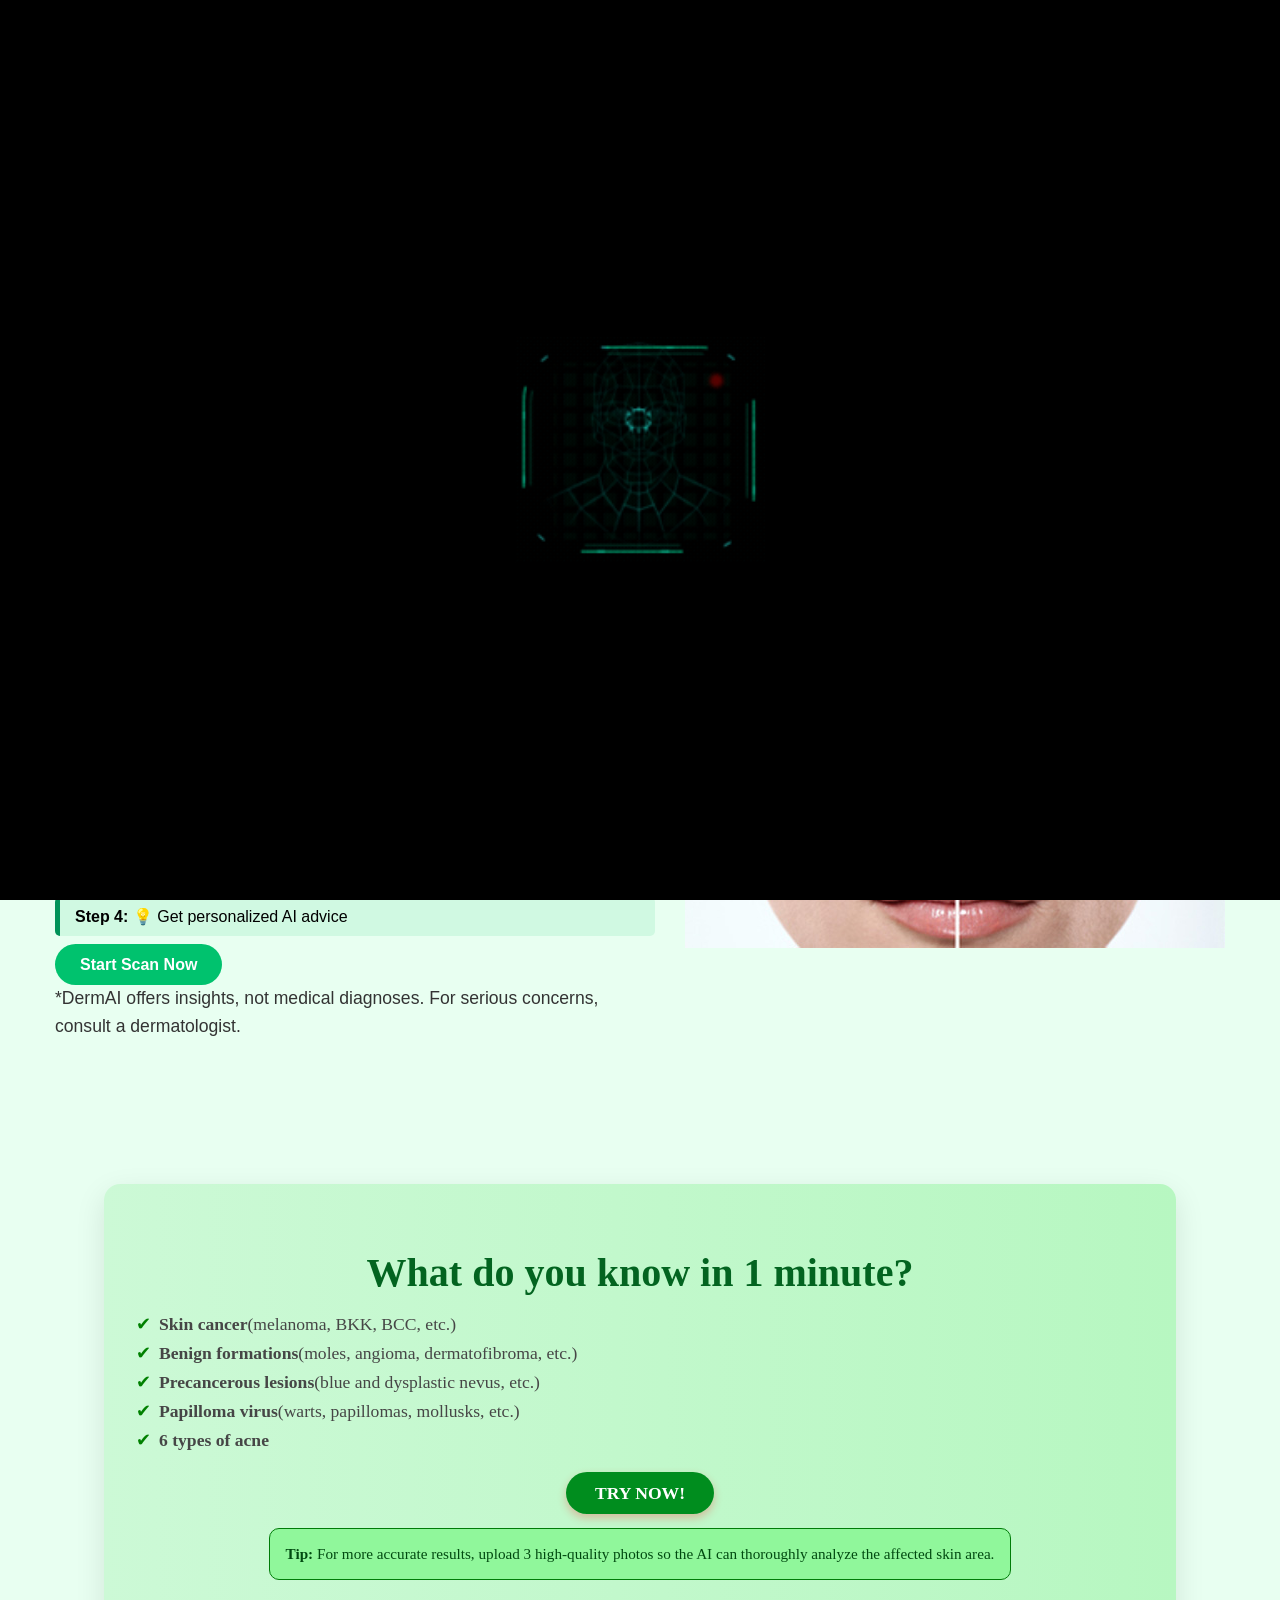
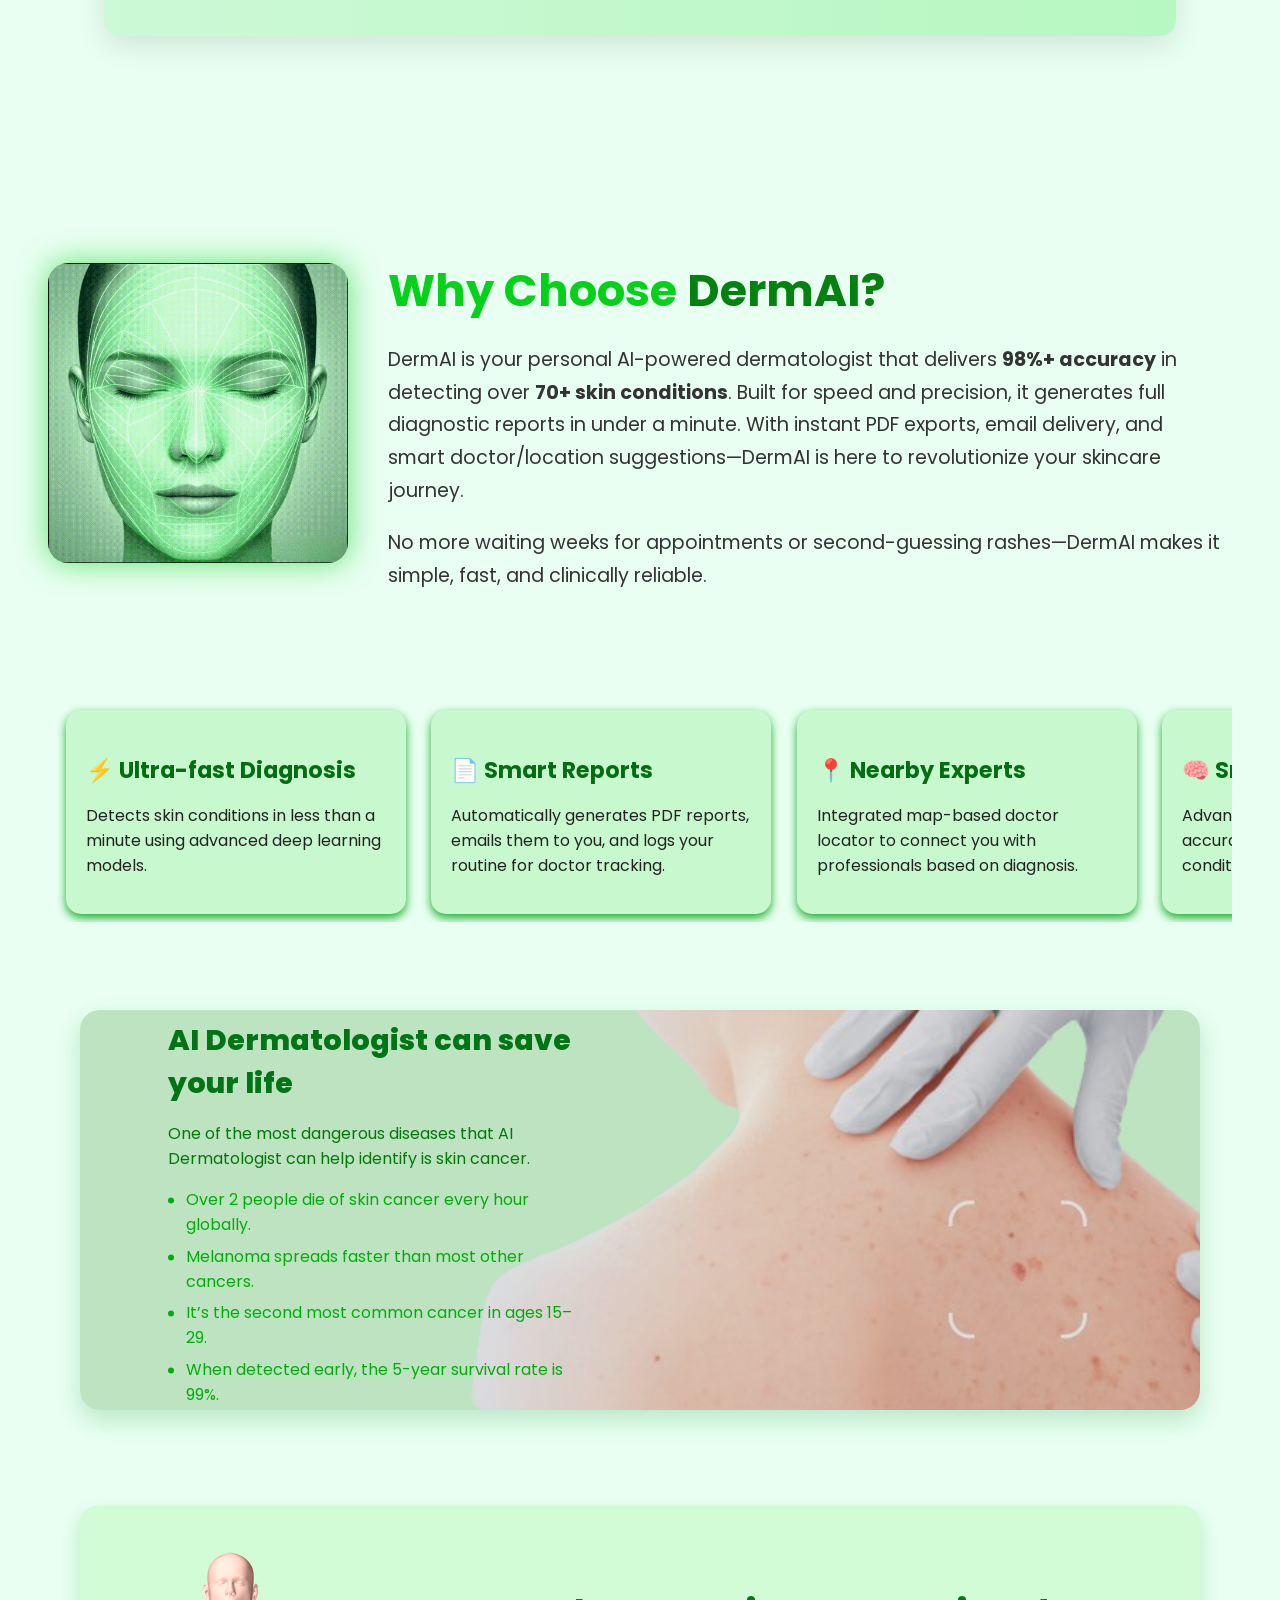
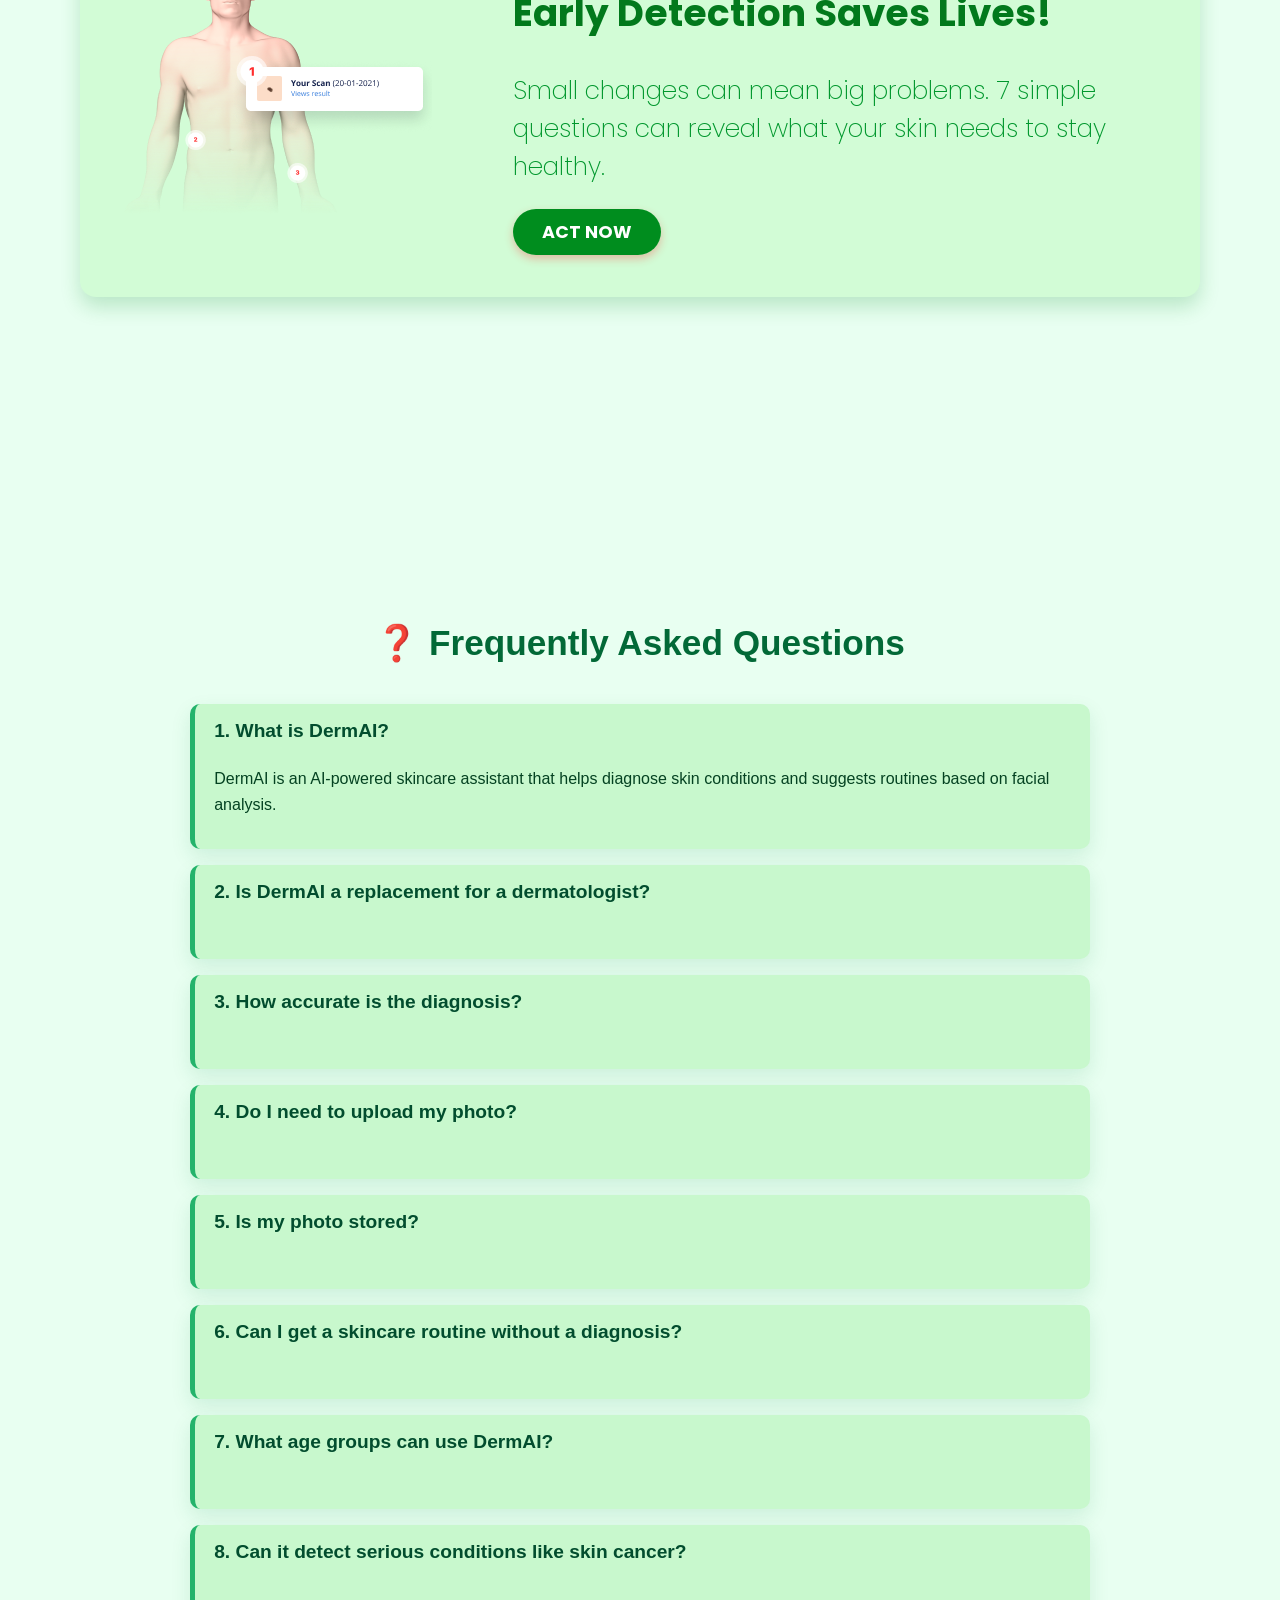
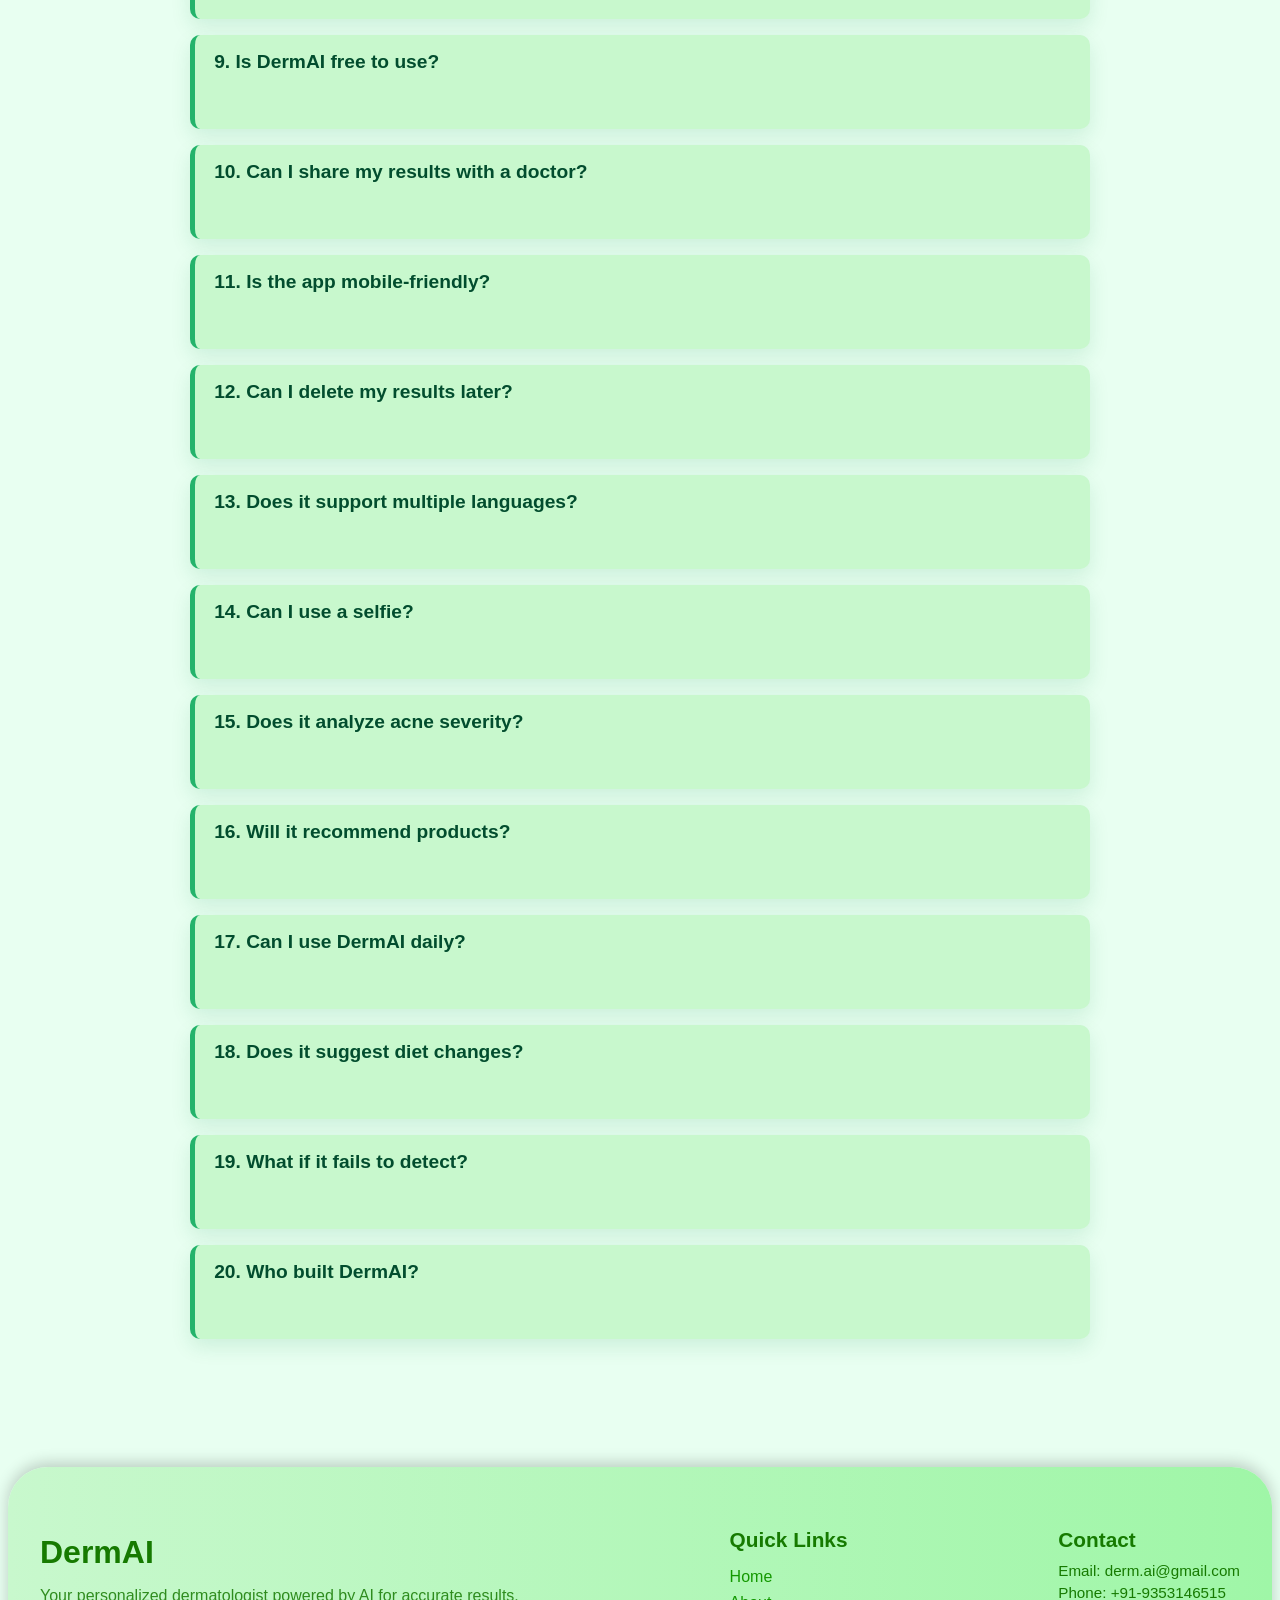
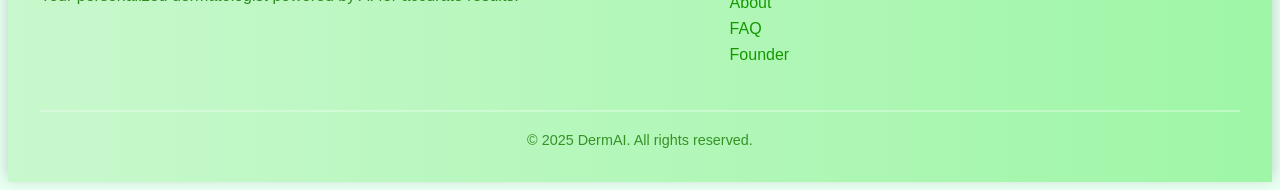
<file: index.html>
<!DOCTYPE html>
<html lang="en">
  <head>
    <meta charset="UTF-8" />
    <meta name="viewport" content="width=device-width, initial-scale=1.0" />
    <title>
      DermAI - Your personalized dermatologist powered by AI for accurate
      results.
    </title>
    <meta
      name="description"
      content="Portfolio of N Bharath Chowdary - an AI/ML engineer from Yadgir. Explore top AI projects, ML solutions, and web/app development work."
    />
    <meta
      name="keywords"
      content="n bharath, bharath chowdary, n bharath chowdary, ai, ml engineer, yadgir, top ai ml engineers, portfolio, ai,ml portfolio"
    />
    <meta name="author" content="N Bharath Chowdary" />
    <meta property="og:title" content="DermAI – AI-Powered Skin Diagnosis" />
    <meta property="og:description" content="Get instant insights on skin issues and care routines powered by AI." />
    <meta property="og:image" content="/src/img/logo2.png" />
    <meta property="og:url" content="https://dermai.kiddosphere.in" />

    <link rel="stylesheet" href="/src/css/style.css" />
    <link
      rel="shortcut icon"
      href="/src/img/logo2.png"
      type="image/x-icon"
      style="border-radius: 50px"
    />
    <link
      href="https://fonts.googleapis.com/css2?family=Poppins:wght@700&family=Roboto&display=swap"
      rel="stylesheet"
    />
    <script src="/src/js/index.js"></script>
    <script src="/src/js/disease.js"></script>
    <script src="/src/js/routine.js"></script>
    <script src="/src/js/ui.js"></script>
    <script src="/src/js/loader.js"></script>
  </head>
  <body>
    <div id="face-scanner-loader">
      <!-- <div class="scan-overlay" id="overlay-scan"></div> -->
      <img
        src="/src/img/logo.gif"
        alt="Face Scanner Grid"
        class="scanner-grid"
      />
      <!-- <div class="scanner-dot"></div> -->
    </div>

    <header>
      <a class="a-logo animate-fade" href="https://dermai.kiddosphere.in">
        <div class="logo animate-slide">
          <h1>DermAI</h1>
          <h3>Scan, Fix, Glow</h3>
        </div>
      </a>
      <!-- Hamburger Icon -->
      <div class="hamburger" aria-label="Menu Toggle" role="button" tabindex="0">☰</div>
      <!-- <h1 class="slogan">Scan your skin, understand your needs, and unlock the glow you deserve.</h1> -->
      <div class="nav-container">
        <nav class="nav-links" id="navLinks">
          <a href="https://dermai.kiddosphere.in">Home</a>
          <a href="#about">About</a>
          <a href="#faq">FAQ</a>
          <a href="https://kiddosphere.in">Founder</a>
          <!-- <a href="/src/html/login.html">Login</a> -->
        </nav>
      </div>
      <div class="header-scan-overlay"></div>
    </header>
    <div class="sticky-action-bar">
      <a href="/src/html/disease.html"
        ><button class="action-btn">Detect Disease</button></a
      >
      <a href="/src/html/routine.html"
        ><button class="action-btn">Skin Care Routine</button></a
      >
    </div>
    <main>
      <div class="card">
        <div class="instructions">
          <h3>NOTE :-</h3>
          <p>
            Welcome to <b>DermAI</b> – Your Personal Skin Health Assistant!
            Before you begin, make sure you're in a well-lit environment with
            your face clearly visible—free from heavy makeup, filters, or
            shadows. <b>DermAI</b> is designed to analyze your skin using
            advanced AI models to detect signs of common skin conditions and
            recommend a personalized skincare routine tailored to your skin
            type. Simply choose one of the options below:
            <b>“Detect Disease”</b> if you want our system to scan for possible
            issues, or <b>“Skin Care Routine” </b>if you’re looking to build a
            daily regimen to enhance your skin health and glow. Your image will
            be processed securely, and we do not store any personal data unless
            you choose to save results. <b>DermAI</b> is not a medical tool, but
            a smart skin assistant created to guide and support you. For any
            serious concerns, always consult a dermatologist. Ready to begin?
            Just make sure your camera is steady, take a clear shot, and let
            <b>DermAI</b> do the rest.
          </p>
        </div>
      </div>
      <section id="home">
        <section class="home-section">
          <div class="home-content">
            <div class="text-content animate-slide">
              <h1>Make Your Skin <br />Smart, Bright and Glow.</h1>
              <p>
                DermAI is your intelligent skin companion—powered by AI,
                designed for you. Upload a clear, makeup-free photo of your
                face, and get instant insights on skin issues or receive a
                personalized routine tailored just for you.
              </p>

              <ul class="steps">
                <li>
                  <strong>Step 1:</strong> 📸 Capture a clear photo (no makeup)
                </li>
                <li>
                  <strong>Step 2:</strong> 🤖 DermAI scans & analyzes your skin
                </li>
                <li>
                  <strong>Step 3:</strong> 📋 Receive a report or skincare
                  routine
                </li>
                <li><strong>Step 4:</strong> 💡 Get personalized AI advice</li>
              </ul>

              <a href="/src/html/disease.html" class="cta-button animate-fade"
                >Start Scan Now</a
              >
              <p class="disclaimer">
                *DermAI offers insights, not medical diagnoses. For serious
                concerns, consult a dermatologist.
              </p>
            </div>

            <div class="image-content animate-zoom">
              <img
                src="/src/img/skin.jpg"
                alt="Clear skin AI scan"
              />
            </div>
          </div>
        </section>

        <!-- What do you know section -->
        <section class="diagnosis-promo">
          <h2>What do you know in 1 minute?</h2>
          <ul class="highlight-checklist">
            <li><strong> Skin cancer</strong> (melanoma, BKK, BCC, etc.)</li>
            <li>
              <strong> Benign formations</strong> (moles, angioma,
              dermatofibroma, etc.)
            </li>
            <li>
              <strong> Precancerous lesions</strong> (blue and dysplastic nevus,
              etc.)
            </li>
            <li>
              <strong> Papilloma virus</strong> (warts, papillomas, mollusks,
              etc.)
            </li>
            <li><strong> 6 types of acne</strong></li>
          </ul>
          <a href="/src/html/disease.html" class="promo-btn">TRY NOW!</a><br />
          <div class="diagnosis-tip">
            <strong>Tip:</strong> For more accurate results, upload 3
            high-quality photos so the AI can thoroughly analyze the affected
            skin area.
          </div>
        </section>
      </section>

      <section id="about" class="about-section">
        <div class="about-container">
          <div class="about-gif">
            <img src="/src/img/design.gif" alt="AI Face Scan" />
          </div>
          <div class="about-content">
            <h2>Why Choose <span class="highlight">DermAI?</span></h2>
            <p>
              DermAI is your personal AI-powered dermatologist that delivers
              <strong>98%+ accuracy</strong> in detecting over
              <strong>70+ skin conditions</strong>. Built for speed and
              precision, it generates full diagnostic reports in under a minute.
              With instant PDF exports, email delivery, and smart
              doctor/location suggestions—DermAI is here to revolutionize your
              skincare journey.
            </p>
            <p>
              No more waiting weeks for appointments or second-guessing
              rashes—DermAI makes it simple, fast, and clinically reliable.
            </p>
          </div>

          <div class="slider">
            <div class="slide-track">
              <!-- Slider Cards -->
              <div class="slide card">
                <h3>⚡ Ultra-fast Diagnosis</h3>
                <p>
                  Detects skin conditions in less than a minute using advanced
                  deep learning models.
                </p>
              </div>
              <div class="slide card">
                <h3>📄 Smart Reports</h3>
                <p>
                  Automatically generates PDF reports, emails them to you, and
                  logs your routine for doctor tracking.
                </p>
              </div>
              <div class="slide card">
                <h3>📍 Nearby Experts</h3>
                <p>
                  Integrated map-based doctor locator to connect you with
                  professionals based on diagnosis.
                </p>
              </div>
              <div class="slide card">
                <h3>🧠 Smart Diagnosis</h3>
                <p>
                  Advanced AI model with over 98% accuracy trained to detect 70+
                  skin conditions instantly.
                </p>
              </div>
            </div>
          </div>

          <!-- Early Detection & AI Card Section -->
          <div class="ai-benefits">
            <div class="benefit-overlay-card">
              <img
                src="/src/img/bg-img.png"
                alt="Skin Check"
                class="overlay-bg"
              />
              <div class="overlay-text">
                <h2>AI Dermatologist can save your life</h2>
                <p>
                  One of the most dangerous diseases that AI Dermatologist can
                  help identify is skin cancer.
                </p>
                <ul>
                  <li>Over 2 people die of skin cancer every hour globally.</li>
                  <li>Melanoma spreads faster than most other cancers.</li>
                  <li>It’s the second most common cancer in ages 15–29.</li>
                  <li>When detected early, the 5-year survival rate is 99%.</li>
                </ul>
              </div>
            </div>

            <div class="benefit-horizontal reverse">
              <div class="benefit-text">
                <h2>Early Detection Saves Lives!</h2>
                <p>
                  Small changes can mean big problems. 7 simple questions can
                  reveal what your skin needs to stay healthy.
                </p>
                <a href="/src/html/disease.html" class="promo-btn">ACT NOW</a>
              </div>
              <div class="benefit-image">
                <img src="/src/img/man.webp" alt="Early Detection" />
              </div>
            </div>
          </div>
        </div>
      </section>
      <section id="faq">
        <section id="faq">
          <h2 class="section-title">❓ Frequently Asked Questions</h2>
          <div class="faq-container">
            <div class="faq-card active">
              <h3 class="faq-question">1. What is DermAI?</h3>
              <p class="faq-answer">
                DermAI is an AI-powered skincare assistant that helps diagnose
                skin conditions and suggests routines based on facial analysis.
              </p>
            </div>

            <div class="faq-card">
              <h3 class="faq-question">
                2. Is DermAI a replacement for a dermatologist?
              </h3>
              <p class="faq-answer">
                No. DermAI provides AI-generated insights, but it’s not a
                substitute for professional medical advice.
              </p>
            </div>

            <div class="faq-card">
              <h3 class="faq-question">3. How accurate is the diagnosis?</h3>
              <p class="faq-answer">
                DermAI offers over 98% accuracy for detecting 70+ common skin
                conditions based on our dataset and AI model.
              </p>
            </div>

            <div class="faq-card">
              <h3 class="faq-question">4. Do I need to upload my photo?</h3>
              <p class="faq-answer">
                Yes. For skin analysis, a clear, makeup-free photo is essential
                for accurate detection and recommendations.
              </p>
            </div>

            <div class="faq-card">
              <h3 class="faq-question">5. Is my photo stored?</h3>
              <p class="faq-answer">
                Nope. Your data is processed securely and not saved unless you
                opt to store it for future tracking.
              </p>
            </div>

            <div class="faq-card">
              <h3 class="faq-question">
                6. Can I get a skincare routine without a diagnosis?
              </h3>
              <p class="faq-answer">
                Yes! You can choose the “Skincare Routine” option directly for
                AI-powered personalized daily care tips.
              </p>
            </div>

            <div class="faq-card">
              <h3 class="faq-question">7. What age groups can use DermAI?</h3>
              <p class="faq-answer">
                DermAI is suitable for all age groups. However, minors should
                use it under supervision for health concerns.
              </p>
            </div>

            <div class="faq-card">
              <h3 class="faq-question">
                8. Can it detect serious conditions like skin cancer?
              </h3>
              <p class="faq-answer">
                DermAI is trained for common issues. For serious concerns like
                melanoma, please consult a dermatologist.
              </p>
            </div>

            <div class="faq-card">
              <h3 class="faq-question">9. Is DermAI free to use?</h3>
              <p class="faq-answer">
                Yes! Core features like diagnosis and routine suggestions are
                free. Premium features may come later.
              </p>
            </div>

            <div class="faq-card">
              <h3 class="faq-question">
                10. Can I share my results with a doctor?
              </h3>
              <p class="faq-answer">
                Absolutely. You can export a PDF and share it via email or
                directly with your dermatologist.
              </p>
            </div>

            <div class="faq-card">
              <h3 class="faq-question">11. Is the app mobile-friendly?</h3>
              <p class="faq-answer">
                Yes, DermAI is optimized for phones, tablets, and desktops with
                responsive UI.
              </p>
            </div>

            <div class="faq-card">
              <h3 class="faq-question">12. Can I delete my results later?</h3>
              <p class="faq-answer">
                Yes. If you opt-in to save results, they can be deleted anytime
                from your profile.
              </p>
            </div>

            <div class="faq-card">
              <h3 class="faq-question">
                13. Does it support multiple languages?
              </h3>
              <p class="faq-answer">
                We currently support English and are working on regional Indian
                languages for future updates.
              </p>
            </div>

            <div class="faq-card">
              <h3 class="faq-question">14. Can I use a selfie?</h3>
              <p class="faq-answer">
                Yes, but ensure it's clear, well-lit, and makeup-free for best
                results.
              </p>
            </div>

            <div class="faq-card">
              <h3 class="faq-question">15. Does it analyze acne severity?</h3>
              <p class="faq-answer">
                Yes, DermAI can detect and classify acne severity and recommend
                treatment options.
              </p>
            </div>

            <div class="faq-card">
              <h3 class="faq-question">16. Will it recommend products?</h3>
              <p class="faq-answer">
                Yes. Based on your analysis, you’ll get product suggestions
                aligned with your skin type.
              </p>
            </div>

            <div class="faq-card">
              <h3 class="faq-question">17. Can I use DermAI daily?</h3>
              <p class="faq-answer">
                Definitely! Regular use helps you track progress and adjust
                routines effectively.
              </p>
            </div>

            <div class="faq-card">
              <h3 class="faq-question">18. Does it suggest diet changes?</h3>
              <p class="faq-answer">
                Yes, basic dietary tips may be included if your skin condition
                is linked to lifestyle factors.
              </p>
            </div>

            <div class="faq-card">
              <h3 class="faq-question">19. What if it fails to detect?</h3>
              <p class="faq-answer">
                If detection fails, it prompts for a clearer photo or suggests
                contacting a doctor directly.
              </p>
            </div>

            <div class="faq-card">
              <h3 class="faq-question">20. Who built DermAI?</h3>
              <p class="faq-answer">
                DermAI was built by a passionate student and developer dedicated
                to AI and health tech innovation.
              </p>
            </div>
          </div>
        </section>
      </section>
    </main>
    <footer class="footer">
      <div class="footer-top">
        <div class="footer-logo">
          <h2>DermAI</h2>
          <p>
            Your personalized dermatologist powered by AI for accurate results.
          </p>
        </div>
        <div class="footer-links">
          <h3>Quick Links</h3>
          <ul>
            <li><a href="https://dermai.kiddosphere.in">Home</a></li>
            <li><a href="#about">About</a></li>
            <li><a href="#faq">FAQ</a></li>
            <li><a href="https://kiddosphere.in">Founder</a></li>
            <!-- <li><a href="/src/html/login.html">Login</a></li> -->
          </ul>
        </div>
        <div class="footer-contact">
          <h3>Contact</h3>
          <p>Email: derm.ai@gmail.com</p>
          <p>Phone: +91-9353146515</p>
        </div>
      </div>
      <div class="footer-bottom">
        <p>&copy; 2025 DermAI. All rights reserved.</p>
      </div>
    </footer>
  </body>
</html>
</file>
<file: src/css/style.css>
:root {
  background: #e8fff1;
  scroll-behavior: smooth;
  scroll-padding-top: 90px;
}

#face-scanner-loader {
  position: fixed;
  inset: 0;
  background-color: #000;
  display: flex;
  justify-content: center;
  align-items: center;
  z-index: 9999;
  flex-direction: column;
}

.face-scanner-loader img {
  opacity: 1.5;
  z-index: 1000;
  height: 100%;
  width: 100%;
}

.scanner-grid {
  width: 250px;
  opacity: 1; /* Make it more visible */
  z-index: 1;
}

.scanner-dot {
  /* margin-top: -80px; moves dot to forehead-ish center */
  width: 10px;
  height: 10px;
  background: #00ff48e0;
  border-radius: 50%;
  animation: pulse-dot 0.5s ease-in-out infinite;
  z-index: 3;
  position: relative;
}

header {
  position: sticky;
  overflow: hidden;
  top: 0;
  z-index: 2; /* push behind scan line */
  display: flex;
  align-items: center;
  justify-content: space-between;
  padding: 15px 30px;
  background-color: #e8fff1;
  box-shadow: 0px 5px 8px #2fcc40;
  height: 80px;
  border-bottom-right-radius: 50px;
  border-bottom-left-radius: 50px;
}

.header-scan-overlay {
  position: absolute;
  top: -100%;
  left: 0;
  width: 100%;
  height: 300%;
  background: linear-gradient(
    to bottom,
    rgba(3, 173, 20, 0) 0%,
    rgba(0, 211, 21, 0.511) 50%,
    rgba(0, 248, 25, 0.509) 100%,
    #0298183a 120%
  );
  animation: pulse-scan 2.3s linear infinite;
  z-index: 1; /* in front of header content */
  pointer-events: none;
}

.scan-overlay {
  position: fixed;
  top: 0;
  left: 0;
  width: 100%;
  height: 100%;
  background-image: linear-gradient(
      to right,
      rgba(178, 255, 179, 0.756) 0px,
      transparent 15px
    ),
    linear-gradient(to bottom, rgba(144, 255, 168, 0.822) 15px, transparent 0px);
  background-size: 10000px 600px;
  pointer-events: none;
  z-index: 999;
  animation: scan-move 8s linear infinite;
  opacity: 0.7;
}

.hamburger {
  display: none;
  font-size: 30px;
  cursor: pointer;
  z-index: 101;
}

.sticky-action-bar {
  position: sticky;
  overflow: hidden;
  top: 95px; /* same as header height */
  z-index: 80;
  display: flex;
  justify-content: center;
  gap: 100px;
  padding: 12px 50px;
  margin: 0 auto; /* Center horizontally */
  background-color: #e8fff1;
  box-shadow: 0px 5px 8px #2fcc40;
  border-radius: 50px;
  max-width: 50%;
  margin-top: 0.5rem;
}

.logo {
  background-color: #2fcc40;
  border-radius: 50px;
  border-top-left-radius: 10px;
  border-bottom-right-radius: 10px;
  width: fit-content;
  padding: 8px 18px;
  color: #fff;
  text-align: center;
  margin-bottom: 0.5rem;
  display: flex;
  flex-direction: column;
  justify-content: center;
  align-items: center;
  transition: 0.3s;
}

.logo h1 {
  margin: -5px;
  font-family: "Poppins", sans-serif;
  font-size: 25px;
  font-weight: 700;
  color: #000;
}

.logo h3 {
  margin: 0px 0 0;
  font-family: "Roboto", sans-serif;
  font-size: 18px;
  font-weight: 400;
  color: #222;
  letter-spacing: 1px;
}

.nav-container {
  display: flex;
  justify-content: space-between;
  align-items: center;
  flex-wrap: wrap;
}

.nav-container.active {
  display: block;
}

.action-btn {
  padding: 8px 16px;
  border: 3px solid #2fcc40;
  background-color: #2fcc40;
  height: 50px;
  width: 290px;
  color: #ffffff;
  font-weight: 950;
  font-size: larger;
  border-radius: 50px;
  cursor: pointer;
  transition: all 0.2s ease;
}

.action-btn:hover {
  background-color: #03a213;
  color: white;
  transform: scale(1.05);
  box-shadow: 0 0 10px rgba(12, 234, 34, 0.879);
  border: 3px solid #5eff61;
}

.nav-links {
  display: flex;
  gap: 24px;
  font-size: 15px;
}

.nav-links a {
  text-decoration: none;
  color: #333;
  font-weight: 500;
  position: relative;
  font-size: 20px;
  transition: color 0.3s;
}

.nav-links a::after {
  content: "";
  position: absolute;
  width: 0%;
  height: 2px;
  left: 0;
  bottom: -4px;
  background-color: #00b712;
  transition: width 0.3s ease;
}

.nav-links a:hover {
  color: #028e10;
}

.nav-links a:hover::after {
  width: 100%;
}

.a-logo:link {
  text-decoration: none;
}

.a-logo.animate-fade:hover {
  transform: scale(1.1);
}
.logo.animate-slide:hover {
  background-color: #61ff6c;
}

.card {
  margin: 1.1rem;
  padding: 1rem;
  padding-top: 0.2rem;
  background-color: #c8f8cd;
  border-radius: 15px;
  box-shadow: 2px 4px 10px #04d219;
  cursor: default;
  opacity: 0;
  transform: translateY(20px);
  animation: fadeSlideIn 0.8s ease-out forwards;
  transition: box-shadow 0.3s ease-in-out;
}

.card:hover {
  box-shadow: 0 0 8px #028e10, 0 0 8px #028e10;
}

.instructions p {
  overflow: hidden;
  animation: typing-multi 15s steps(100, end) forwards,
    blink 30s step-end infinite;
  word-wrap: break-word;
  text-align: justify;
  max-height: 0;
  animation-fill-mode: forwards;
}

.home-section {
  background: #e8fff1;
  padding: 60px 20px;
  font-family: "Segoe UI", sans-serif;
}

.home-content {
  display: flex;
  flex-wrap: wrap;
  align-items: center;
  justify-content: space-around;
  max-width: 1200px;
  margin: auto;
}

.text-content {
  flex: 1;
  min-width: 300px;
  max-width: 600px;
}

.text-content h1 {
  font-size: 2.5rem;
  color: #009f60;
  margin-bottom: 15px;
  opacity: 0;
  animation: fadeInUp 1s forwards;
  animation-delay: 0.3s;
}

.text-content p {
  font-size: 1.1rem;
  color: #333;
  margin-bottom: 20px;
  line-height: 1.6;
  opacity: 0;
  animation: fadeInUp 1s forwards;
  animation-delay: 0.6s;
}

.diagnosis-promo {
  background: linear-gradient(to right, #ccf9d6, #b7f7c1);
  padding: 2rem 2rem;
  text-align: center;
  box-shadow: 0 10px 30px rgba(0, 0, 0, 0.1);
  border-radius: 1rem;
  margin: 4rem 6rem;
  max-width: 1200px;
  animation: fadeInUpExtra 1.2s ease-in-out;
}

.diagnosis-promo:hover {
  transform: scale(1.03);
  box-shadow: 0px 5px 9px #00892b;
}

.diagnosis-promo h2 {
  font-size: 2.5rem;
  color: #036420;
  margin-bottom: 1rem;
}

.diagnosis-promo ul {
  list-style-type: none;
  padding: 0;
  font-size: 1.1rem;
  color: #464646;
  margin-bottom: 2rem;
}

.diagnosis-promo ul li {
  margin: 0.5rem 0;
  display: flex;
  align-items: center;
  justify-content: left;
}

.diagnosis-promo ul li::before {
  content: "✔";
  color: green;
  margin-right: 0.5rem;
}

.promo-btn {
  background-color: #00972d;
  color: white;
  border: none;
  padding: 0.8rem 2rem;
  font-size: 1.1rem;
  border-radius: 30px;
  cursor: pointer;
  text-decoration: none;
  transition: background 0.3s ease;
  box-shadow: 0 8px 20px rgba(0, 255, 64, 0.3);
}

.promo-btn:hover {
  background-color: #002d08;
}

.diagnosis-tip {
  background-color: #90f79b;
  border: 1px solid #007c08;
  color: #004a10;
  padding: 1rem;
  border-radius: 10px;
  display: inline-block;
  margin: 1.5rem auto;
  font-size: 0.95rem;
}

.ai-benefits {
  display: flex;
  flex-direction: column;
  gap: 3rem;
  padding: 3rem 2rem;
  background: #e8fff1;
}

.benefit-horizontal {
  display: flex;
  flex-wrap: wrap;
  align-items: center;
  justify-content: space-between;
  background: #d2fcd6;
  border-radius: 16px;
  box-shadow: 0 10px 20px rgba(2, 133, 33, 0.2);
  padding: 2rem;
  animation: fadeInUpExtra 1.2s ease-in-out;
}

.benefit-horizontal.reverse {
  flex-direction: row-reverse;
}

.benefit-overlay-card {
  position: relative;
  border-radius: 20px;
  overflow: hidden;
  box-shadow: 0 10px 25px rgba(2, 133, 33, 0.2);
  margin-bottom: 3rem;
  max-width: 100%;
  height: 400px;
  background-color: #d2fcd6;
}

.benefit-overlay-card:hover {
  transform: scale(1.05);
  box-shadow: 0px 5px 8px#0cad00;
}

.overlay-bg {
  width: 100%;
  height: 100%;
  object-fit: cover;
  display: block;
  filter: brightness(0.9);
}

.overlay-text {
  position: absolute;
  top: 50%;
  left: 5%;
  transform: translateY(-50%);
/*   background: rgba(0, 0, 0, 0.25); */
  padding: 0rem 2rem;
  max-width: 40%;
  color: rgb(2, 74, 24);
  animation: slideFadeInOverlay 1.2s ease-out;
}

.overlay-text h2 {
  font-size: 1.8rem;
  font-weight: 800;
  margin-bottom: 1rem;
  color: #017416;
}

.overlay-text p {
  font-size: 1rem;
  margin-bottom: 1rem;
  color: #037709;
}

.overlay-text ul {
  list-style-type: disc;
  padding-left: 1.1rem;
  color: #02ad0b;
  padding-right: 2rem;
}

.overlay-text ul li {
  margin-bottom: 0.4rem;
}

.benefit-image {
  flex: 1 1 21%;
  text-align: left;
}

.benefit-image img {
  max-width: 100%;
  border-radius: 12px;
}

.benefit-text {
  flex: 1 1 45%;
  padding: 1rem 1rem;
  font-size: 25px;
  font-weight: 200;
}

.benefit-text h2{
  color: #02791c;
}

.benefit-text p {
  color: #00972d;
}

.benefit-horizontal.reverse:hover {
  transform: scale(1.05);
  box-shadow: 0px 5px 8px #00b712;
}

.promo-btn {
  background: #008d1e;
  color: white;
  padding: 0.7rem 1.8rem;
  border-radius: 2rem;
  font-weight: bold;
  text-decoration: none;
  box-shadow: 0 4px 8px rgba(255, 46, 46, 0.3);
  transition: background 0.3s ease;
}

.promo-btn:hover {
  background: #0dc854;
}

.steps {
  list-style: none;
  padding: 0;
  margin: 0 0 20px;
}

.steps li {
  background: #d0f9e2;
  margin-bottom: 10px;
  padding: 10px 15px;
  border-left: 5px solid #009258;
  border-radius: 5px;
  font-weight: 500;
  opacity: 0;
  animation: fadeInLeft 0.7s forwards;
}

.steps li:nth-child(1) {
  animation-delay: 0.8s;
}
.steps li:nth-child(2) {
  animation-delay: 1.2s;
}
.steps li:nth-child(3) {
  animation-delay: 1.6s;
}
.steps li:nth-child(4) {
  animation-delay: 1.8s;
}

.cta-button {
  background-color: #00c26e;
  color: white;
  padding: 12px 25px;
  border: none;
  border-radius: 30px;
  font-size: 1rem;
  margin-top: 0.2rem;
  text-decoration: none;
  font-weight: bold;
  transition: background 0.3s ease, transform 0.3s ease;
  opacity: 0;
  animation: fadeIn 1s forwards;
  animation-delay: 1.6s;
}

.cta-button:hover {
  background-color: #009f60;
  transform: scale(1.05);
}

.disclaimer {
  margin-top: 10px;
  font-size: 0.9rem;
  color: #666;
  opacity: 0;
  animation: fadeIn 1s forwards;
  animation-delay: 1.8s;
}

.about-section {
  background: #e8fff1;
  padding: 80px 20px;
  font-family: "Poppins", sans-serif;
  color: #333;
}

.about-container {
  max-width: 1200px;
  margin: auto;
  display: flex;
  align-items: center;
  justify-content: center;
  gap: 40px;
  flex-wrap: wrap;
  padding: 40px 20px;
  text-align: left;
}

.about-gif img {
  width: 300px;
  height: auto;
  border-radius: 20px;
  box-shadow: 0 0 30px #06d11a99;
  animation: pulseGlow 2.8s ease-in-out infinite;
}

.about-content {
  flex: 1;
  min-width: 300px;
}

.about-content h2 {
  font-size: 2.8rem;
  color: #06d11a;
  margin-bottom: 20px;
}

.about-content p {
  font-size: 1.2rem;
  line-height: 1.7;
  margin-bottom: 20px;
  padding-right: 10px;
}

.about-content .highlight {
  color: #048210;
}

.slider {
  overflow: hidden;
  margin-top: 40px;
  position: relative;
}

.slider-container {
  overflow: hidden;
  width: 100%;
  background: #e8fff1;
  padding: 20px 0;
  box-sizing: border-box;
}

.slide-track {
  display: flex;
  animation: scroll 20s linear infinite;
  gap: 0px;
}

.slider-container:hover .slider-track {
  animation-play-state: paused;
}

.slide.card {
  min-width: 300px;
  max-width: 300px;
  padding: 20px;
  margin-bottom: 0.5rem;
  background-color: #c8f8cd;
  box-shadow: 0px 4px 10px #1dae2c;
  border-radius: 15px;
  flex-shrink: 0;
  margin-right: 0.5rem; /* Tight continuous scroll */
  transition: transform 0.4s ease;
  animation: fadeInUpAbout 1.2s ease-out both;
}

.slide.card:hover {
  transform: scale(1.5);
  box-shadow: 0px 3px 18px rgba(2, 147, 60, 0.6);
}

.slide.card h3 {
  color: #046c11;
  font-size: 1.4rem;
  margin-bottom: 10px;
}

.slide.card p {
  font-size: 1rem;
  color: #222;
}
/* Section Title */
#faq {
  padding: 4rem 1rem;
  background: #e8fff1;
  color: #062e14;
  font-family: "Segoe UI", sans-serif;
}

.section-title {
  text-align: center;
  font-size: 2.2rem;
  font-weight: 700;
  margin-bottom: 2.5rem;
  color: #026937;
}

/* FAQ Container */
.faq-container {
  max-width: 900px;
  margin: auto;
  display: flex;
  flex-direction: column;
  gap: 1rem;
}

/* FAQ Card */
.faq-card {
  background: #c8f8cd;
  border-left: 5px solid #24b36b;
  border-radius: 10px;
  box-shadow: 0 8px 20px rgba(0, 128, 64, 0.12);
  overflow: hidden;
  cursor: pointer;
  transition: transform 0.2s ease, background 0.3s ease;
  padding: 1rem 1.2rem;
}

.faq-card:hover {
  transform: scale(1.015);
  background: #f5fff6;
}

/* Question */
.faq-question {
  margin: 0;
  font-size: 1.2rem;
  color: #024d2e;
  position: relative;
  font-weight: 600;
}

.faq-card::after {
  content: "+";
  font-size: 1.5rem;
  position: absolute;
  right: 1.5rem;
  top: 1.2rem;
  color: #04844b;
  transition: transform 0.3s ease;
}

.faq-card.active::after {
  content: "–";
  transform: rotate(90deg);
  color: #02602c;
}

/* Answer */
.faq-answer {
  max-height: 0;
  overflow: hidden;
  font-size: 1rem;
  color: #044221;
  line-height: 1.6;
  transition: max-height 0.4s ease-in-out, opacity 0.3s ease-in-out;
  opacity: 0;
  padding-top: 0.5rem;
}

.faq-card.active .faq-answer {
  max-height: 500px;
  opacity: 1;
}

.footer {
  background: linear-gradient(to right, #c8f8cd, #9ff6a7);
  color: rgb(22, 122, 0);
  padding: 40px 20px 20px;
  font-family: "Segoe UI", sans-serif;
  box-shadow: 0 -4px 15px rgba(0, 0, 0, 0.2);
  border-top-left-radius: 40px;
  border-top-right-radius: 40px;
}

.footer-top {
  display: flex;
  flex-wrap: wrap;
  justify-content: space-between;
  gap: 40px;
  max-width: 1200px;
  margin: auto;
  padding-bottom: 30px;
  border-bottom: 2px solid rgba(255, 255, 255, 0.3);
}

.footer-logo h2 {
  font-size: 2rem;
  margin-bottom: 10px;
  font-weight: 800;
}

.footer-logo p {
  font-size: 1rem;
  opacity: 0.85;
}

.footer-links ul {
  list-style: none;
  padding: 0;
}

.footer-links h3,
.footer-contact h3 {
  font-size: 1.3rem;
  margin-bottom: 10px;
}

.footer-links li {
  margin-bottom: 8px;
}

.footer-links a {
  color: rgb(20, 152, 0);
  text-decoration: none;
  transition: color 0.2s;
}

.footer-links a:hover {
  text-decoration: underline;
  color: #023000;
}

.footer-contact p {
  margin: 5px 0;
  font-size: 0.95rem;
}

.footer-bottom {
  text-align: center;
  margin-top: 20px;
  font-size: 0.9rem;
  opacity: 0.8;
}

/* Animation Keyframes */
@keyframes pulse-dot {
  0%,
  100% {
    box-shadow: 0 0 5px #00ff57, 0 0 15px #00ff57;
  }
  50% {
    box-shadow: 0 0 25px #00ff57, 0 0 50px #00ff57;
  }
}

@keyframes fadeInUp {
  from {
    opacity: 0;
    transform: translateY(30px);
  }
  to {
    opacity: 1;
    transform: translateY(0);
  }
}

@keyframes fadeInLeft {
  from {
    opacity: 0;
    transform: translateX(-30px);
  }
  to {
    opacity: 1;
    transform: translateX(0);
  }
}

@keyframes fadeIn {
  to {
    opacity: 1;
  }
}

@keyframes zoomIn {
  from {
    opacity: 0;
    transform: scale(0.9);
  }
  to {
    opacity: 1;
    transform: scale(1);
  }
}

@keyframes scan-move {
  0% {
    transform: scaleY(0) translateY(-100%);
    opacity: 0.1;
  }
  50% {
    transform: scaleY(1) translateY(0%);
    opacity: 0.6;
  }
  100% {
    transform: scaleY(1.2) translateY(0%);
    opacity: 0;
  }
}

/* Slide + Fade */
@keyframes fadeSlideIn {
  to {
    opacity: 1;
    transform: translateY(0);
  }
}

/* Multi-line typing simulation */
@keyframes typing-multi {
  0% {
    max-height: 0;
  }
  25% {
    max-height: 250px;
  }
  50% {
    max-height: 500px;
  }
  75% {
    max-height: 750px;
  }
  100% {
    max-height: 1000px; /* enough space for the text to grow */
  }
}

@keyframes blink {
  50% {
    border-color: transparent;
  }
}
@keyframes scroll {
  0% {
    transform: translateX(0);
  }
  100% {
    transform: translateX(-50%);
  }
}
/* Entry animation */
@keyframes fadeInUpAbout {
  from {
    opacity: 0;
    transform: translateY(30px);
  }
  to {
    opacity: 1;
    transform: translateY(0);
  }
}

@keyframes pulseGlow {
  0%,
  100% {
    box-shadow: 0 0 20px #06d11a99, 0 0 30px #06d11a66;
  }
  50% {
    box-shadow: 0 0 40px #06d11aee, 0 0 60px #06d11a88;
  }
}

@keyframes pulse-scan {
  0% {
    top: -100%;
  }
  50% {
    top: 100%;
  }
  100% {
    top: -100%;
  }
}

@keyframes fadeInUpExtra {
  from {
    opacity: 0;
    transform: translateY(40px);
  }
  to {
    opacity: 1;
    transform: translateY(0);
  }
}

@keyframes fadeInExtra {
  from {
    opacity: 0;
  }
  to {
    opacity: 1;
  }
}

@keyframes slideFadeInOverlay {
  0% {
    opacity: 0;
    transform: translateY(-30%) translateX(-10%);
  }
  100% {
    opacity: 1;
    transform: translateY(-50%) translateX(0%);
  }
}

/* Responsive setting */
@media screen and (max-width: 768px) {
  header {
    flex-direction: column;
    height: auto;
    padding: 10px 20px;
  }

  .sticky-action-bar {
    flex-direction: column;
    gap: 20px;
    max-width: 90%;
    top: 90px; /* adjust as needed */
    padding: 10px 15px;
  }

  .action-btn {
    width: 100%;
    font-size: 1rem;
    height: 45px;
  }

  .home-content {
    flex-direction: column;
    padding: 20px;
  }

  .text-content {
    max-width: 100%;
  }

  .image-content {
    display: none;
  }

  .cta-button {
    width: 100%;
    text-align: center;
  }

  .steps li {
    font-size: 0.9rem;
  }

  .logo h1 {
    font-size: 18px;
  }

  .logo h3 {
    font-size: 14px;
  }

  .card {
    margin: 0.8rem;
    padding: 0.8rem;
  }

  .instructions p {
    font-size: 0.95rem;
  }

  .hamburger {
    display: block;
  }

  .nav-links {
    display: flex;
    flex-direction: column;
    justify-content: center;
    align-items: center;
    gap: 30px;
    position: fixed;
    top: 0;
    left: 0;
    height: 100vh;
    width: 100%;
    background-color: rgba(0, 0, 0, 0.6); /* semi-transparent overlay */
    backdrop-filter: blur(5px);
    z-index: 100;
    transform: translateY(-100%);
    transition: transform 0.4s ease;
  }

  .nav-links.active {
    transform: translateY(0);
  }

  .nav-links a {
    font-size: 24px;
    color: #fff;
    text-decoration: none;
    font-weight: bold;
  }
  .nav-container.active {
    display: block;
  }
  .sticky-action-bar {
    flex-direction: column;
    gap: 15px;
    margin-top: 1rem;
    max-width: 80%;
  }
  .about-content h2 {
    font-size: 2rem;
  }
  .slide-track {
    animation-duration: 20s;
  }
  .slide.card {
    flex: 0 0 250px;
  }
  .faq-container {
    padding: 0 1rem;
  }

  .faq-card {
    padding: 1rem;
  }

  .faq-question {
    font-size: 1.05rem;
  }

  .faq-card::after {
    right: 1rem;
    top: 1.1rem;
  }

  .section-title {
    font-size: 1.8rem;
  }
  .footer-top {
    flex-direction: column;
    text-align: center;
    gap: 30px;
  }
  .diagnosis-promo {
    padding: 2rem 1rem;
    max-width: 100%;
    min-width: fit-content;
    margin: 0rem 0rem;
  }
  .diagnosis-promo h2 {
    font-size: 2rem;
  }

  .benefit-card {
    width: 100%;
    max-width: 100%;
  }
  .benefit-horizontal {
    flex-direction: column;
    text-align: center;
  }

  .benefit-horizontal.reverse {
    flex-direction: column;
  }

  .benefit-text,
  .benefit-image {
    flex: 1 1 100%;
  }
  .benefit-overlay-card {
    height: auto;
  }
  
  .slide-track{
    width: 100%;
    max-width: 100vw;
  }

  .overlay-bg {
    filter: none;
  }

  .overlay-text {
    position: static;
    transform: none;
    background: none;
    max-width: 100%;
    margin-top: -150px;
  }
}

@media (max-width: 480px) {
  .faq-question {
    font-size: 1rem;
  }

  .faq-answer {
    font-size: 0.95rem;
  }

  .faq-card {
    border-left-width: 4px;
  }
  .diagnosis-promo {
    padding: 2rem 1rem;
  }

  .diagnosis-promo ul {
    font-size: 1rem;
  }

  .diagnosis-promo .promo-btn {
    font-size: 1rem;
    padding: 0.6rem 1.5rem;
  }
}
</file>
